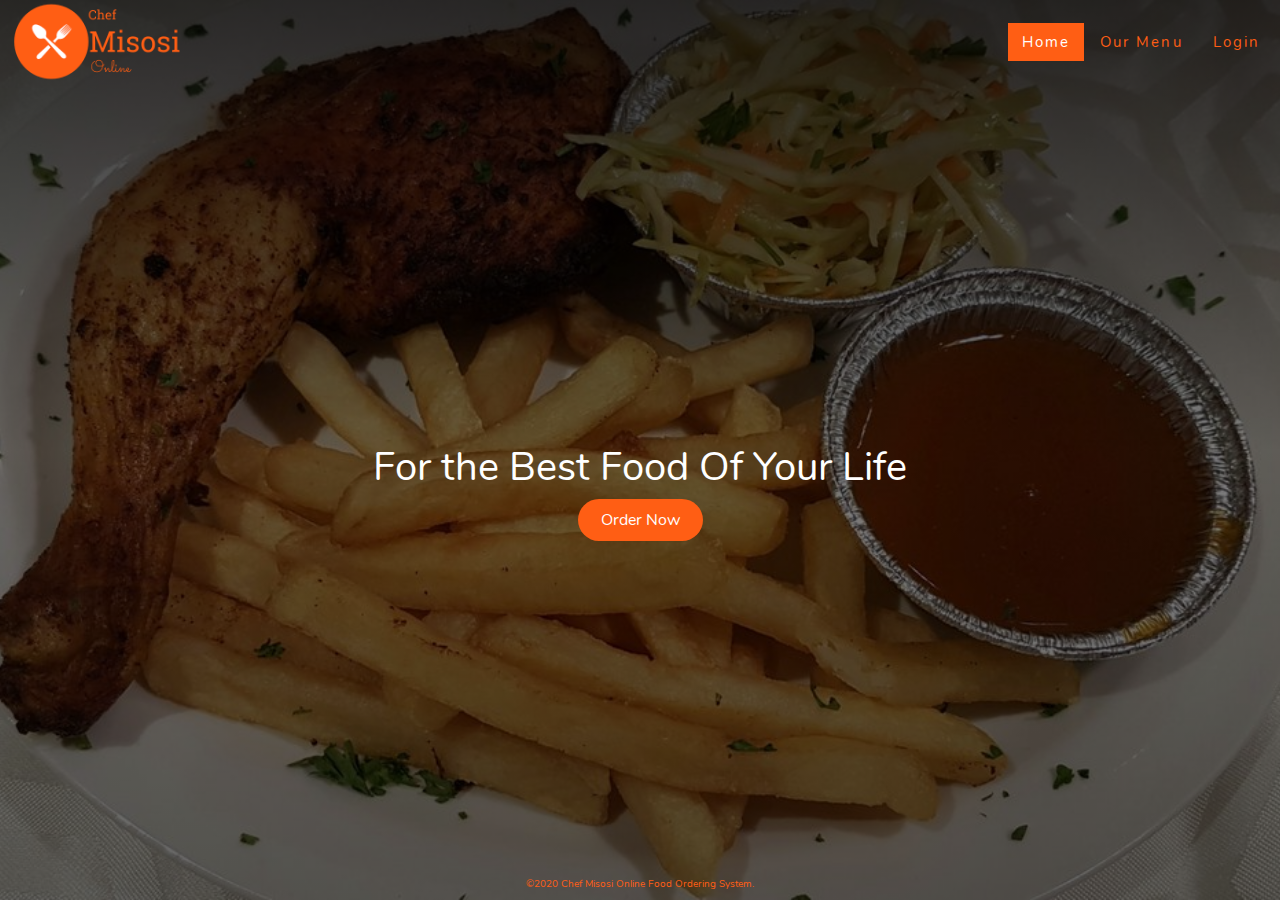
<file: index.html>
<!DOCTYPE html>
<html>
<head>
	<title>Chef Misosi Online Homepage</title>
	<link rel="stylesheet" type="text/css" href="resource/css/bootstrap.min.css">
	<link rel="stylesheet" type="text/css" href="resource/css/styles.css">
</head>
<body>
	<main class="d-flex flex-column">
		
		<header class="">
			<img src="resource/image/logo.png" class="logo">

			<div class="nav">
				<a href="#" class="active">Home</a>
				<a href="menu.html">Our Menu</a>
				<a href="login.html">Login</a>
			</div>
		</header>


		<section class="d-flex flex-column align-items-center justify-content-center h-100 my-auto">			
			<h1>For the Best Food Of Your Life</h1> <a href="menu.html" class="btn btn-ghost">Order Now</a>
		</section>

		<footer> &copy;2020 Chef Misosi Online Food Ordering System. </footer>
	</main>
</body>
</html>
</file>
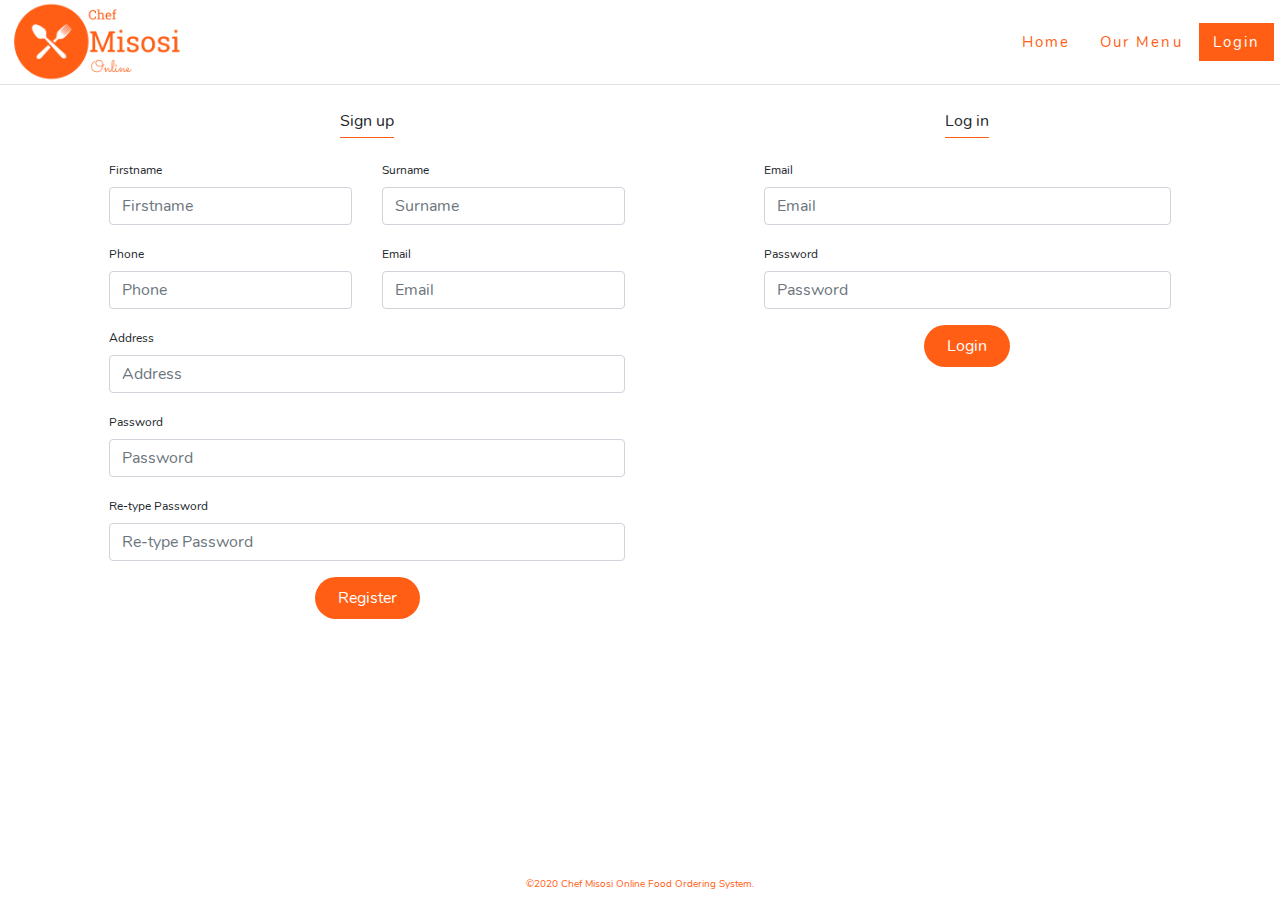
<file: login.html>
<!DOCTYPE html>
<html>
<head>
	<title>Login - Chef Misosi Online</title>
	<link rel="stylesheet" type="text/css" href="resource/css/bootstrap.min.css">
	<link rel="stylesheet" type="text/css" href="resource/css/styles.css">
</head>
<body>
	<header class="border-bottom">
		<img src="resource/image/logo.png" class="logo">

		<div class="nav">
			<a href="index.html">Home</a>
			<a href="menu.html">Our Menu</a>
			<a href="login.html" class="active">Login</a>
		</div>
	</header>


	<section class="mt-4">			
		
		<div class="row">
			<div class="offset-md-1 col-12 col-md-5">
				<div class="">
					<div class="text-center"><span class="title">Sign up</span></div>

					<form class="mt-4">
						<div class="form-group row">
							<div class="col-12 col-md-6">
								<label>Firstname</label>
								<input class="form-control" type="text" required placeholder="Firstname" name="firstname"></input>
							</div>
							<div class="col-12 col-md-6">
								<label>Surname</label>
								<input class="form-control" type="text" required placeholder="Surname" name="surname"></input>
							</div>
						</div>

						<div class="form-group row">
							<div class="col-12 col-md-6">
								<label>Phone</label>
								<input class="form-control" type="text" required placeholder="Phone" name="phone"></input>
							</div>
							<div class="col-12 col-md-6">
								<label>Email</label>
								<input class="form-control" type="email" required placeholder="Email" name="email"></input>
							</div>
						</div>

						<div class="form-group row">
							<div class="col-12">
								<label>Address</label>
								<input class="form-control" type="text" required placeholder="Address" name="address"></input>
							</div>
						</div>

						<div class="form-group row">
							<div class="col-12">
								<label>Password</label>
								<input class="form-control" type="password" required placeholder="Password" name="password"></input>
							</div>
						</div>


						<div class="form-group row">
							<div class="col-12">
								<label>Re-type Password</label>
								<input class="form-control" type="password" required placeholder="Re-type Password" name="re-password"></input>
							</div>
						</div>


						<div class="form-group row">
							<div class="col-12 text-center">
								<button type="submit" class="btn btn-ghost">Register</button>
							</div>
						</div>
					</form>
				</div>
			</div>
			<div class="col-12 offset-md-1 col-md-4">
				<div class="">
					<div class="text-center"><span class="title">Log in</span></div>

					<form class="mt-4">
						<div class="form-group row">
							<div class="col-12">
								<label>Email</label>
								<input class="form-control" type="email" name="email" required placeholder="Email"/>
							</div>
						</div>

						<div class="form-group row">
							<div class="col-12">
								<label>Password</label>
								<input class="form-control" type="password" name="password" required placeholder="Password"/>
							</div>
						</div>

						<div class="form-group row">
							<div class="col-12 text-center">
								<button type="submit" class="btn btn-ghost">Login</button>
							</div>
						</div>
					</form>
				</div>
			</div>
		</div>

	</section>

	<footer> &copy;2020 Chef Misosi Online Food Ordering System. </footer>
</body>
</html>
</file>
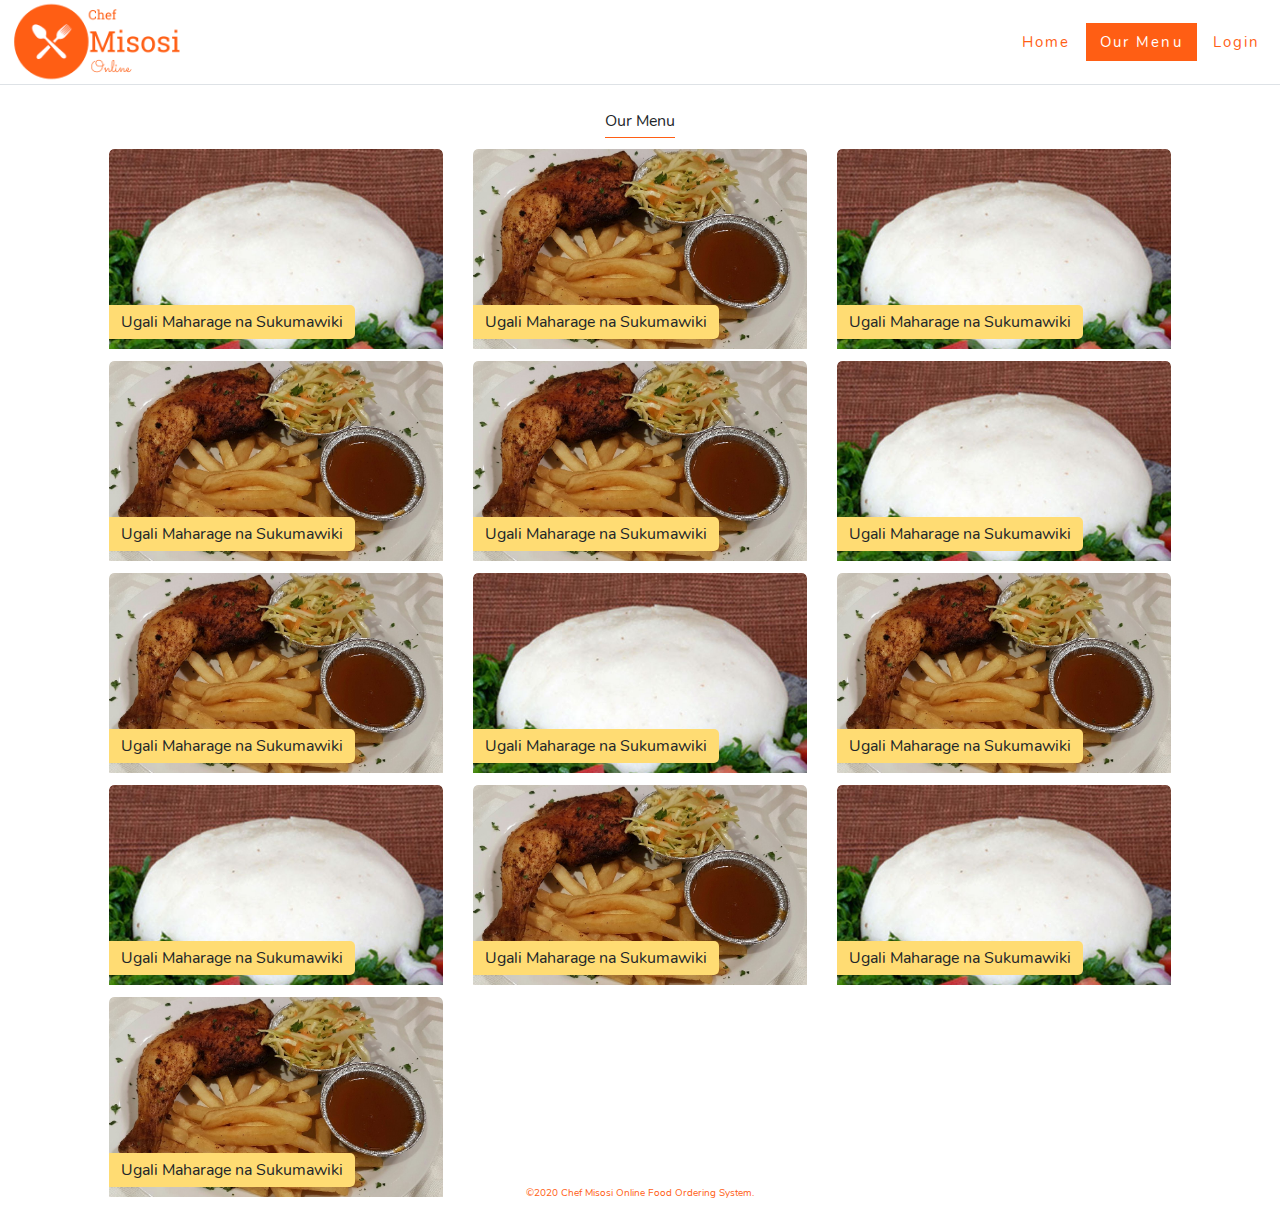
<file: menu.html>
<!DOCTYPE html>
<html>
<head>
	<title>Our Menus - Chef Misosi Online</title>
	<link rel="stylesheet" type="text/css" href="resource/css/bootstrap.min.css">
	<link rel="stylesheet" type="text/css" href="resource/css/styles.css">
</head>
<body>
	<header class="border-bottom">
		<img src="resource/image/logo.png" class="logo">

		<div class="nav">
			<a href="index.html">Home</a>
			<a href="#" class="active">Our Menu</a>
			<a href="login.html">Login</a>
		</div>
	</header>


	<section class="mt-4">			
		
		<div class="row">
			<div class="col-12 mb-3"><div class="text-center"><span class="title">Our Menu</span></div></div>
			
			<div class="col-12 offset-md-1 col-md-10">
				
				<div class="row">
					
					<div class="col-md-4">
						<div class="menu-item">
							<a href="order.html">
								<img src="resource/image/ugali-sukumawiki.jpg" class="menu-img">
							</a>
							<div class="text">Ugali Maharage na Sukumawiki</div>
						</div>
					</div>

					<div class="col-md-4">
						<div class="menu-item">
							<a href="order.html">
								<img src="resource/image/background.jpg" class="menu-img">
							</a>
							<div class="text">Ugali Maharage na Sukumawiki</div>
						</div>
					</div>

					<div class="col-md-4">
						<div class="menu-item">
							<a href="order.html">
								<img src="resource/image/ugali-sukumawiki.jpg" class="menu-img">
							</a>
							<div class="text">Ugali Maharage na Sukumawiki</div>
						</div>
					</div>

					<div class="col-md-4">
						<div class="menu-item">
							<a href="order.html">
								<img src="resource/image/background.jpg" class="menu-img">
							</a>
							<div class="text">Ugali Maharage na Sukumawiki</div>
						</div>
					</div>

					<div class="col-md-4">
						<div class="menu-item">
							<a href="order.html">
								<img src="resource/image/background.jpg" class="menu-img">
							</a>
							<div class="text">Ugali Maharage na Sukumawiki</div>
						</div>
					</div>

					<div class="col-md-4">
						<div class="menu-item">
							<a href="order.html">
								<img src="resource/image/ugali-sukumawiki.jpg" class="menu-img">
							</a>
							<div class="text">Ugali Maharage na Sukumawiki</div>
						</div>
					</div>

					<div class="col-md-4">
						<div class="menu-item">
							<a href="order.html">
								<img src="resource/image/background.jpg" class="menu-img">
							</a>
							<div class="text">Ugali Maharage na Sukumawiki</div>
						</div>
					</div>

					<div class="col-md-4">
						<div class="menu-item">
							<a href="order.html">
								<img src="resource/image/ugali-sukumawiki.jpg" class="menu-img">
							</a>
							<div class="text">Ugali Maharage na Sukumawiki</div>
						</div>
					</div>

					<div class="col-md-4">
						<div class="menu-item">
							<a href="order.html">
								<img src="resource/image/background.jpg" class="menu-img">
							</a>
							<div class="text">Ugali Maharage na Sukumawiki</div>
						</div>
					</div>

					<div class="col-md-4">
						<div class="menu-item">
							<a href="order.html">
								<img src="resource/image/ugali-sukumawiki.jpg" class="menu-img">
							</a>
							<div class="text">Ugali Maharage na Sukumawiki</div>
						</div>
					</div>

					<div class="col-md-4">
						<div class="menu-item">
							<a href="order.html">
								<img src="resource/image/background.jpg" class="menu-img">
							</a>
							<div class="text">Ugali Maharage na Sukumawiki</div>
						</div>
					</div>

					<div class="col-md-4">
						<div class="menu-item">
							<a href="order.html">
								<img src="resource/image/ugali-sukumawiki.jpg" class="menu-img">
							</a>
							<div class="text">Ugali Maharage na Sukumawiki</div>
						</div>
					</div>

					<div class="col-md-4">
						<div class="menu-item">
							<a href="order.html">
								<img src="resource/image/background.jpg" class="menu-img">
							</a>
							<div class="text">Ugali Maharage na Sukumawiki</div>
						</div>
					</div>

				</div>
			</div>
		
		</div>

	</section>

	<footer> &copy;2020 Chef Misosi Online Food Ordering System. </footer>
</body>
</html>
</file>
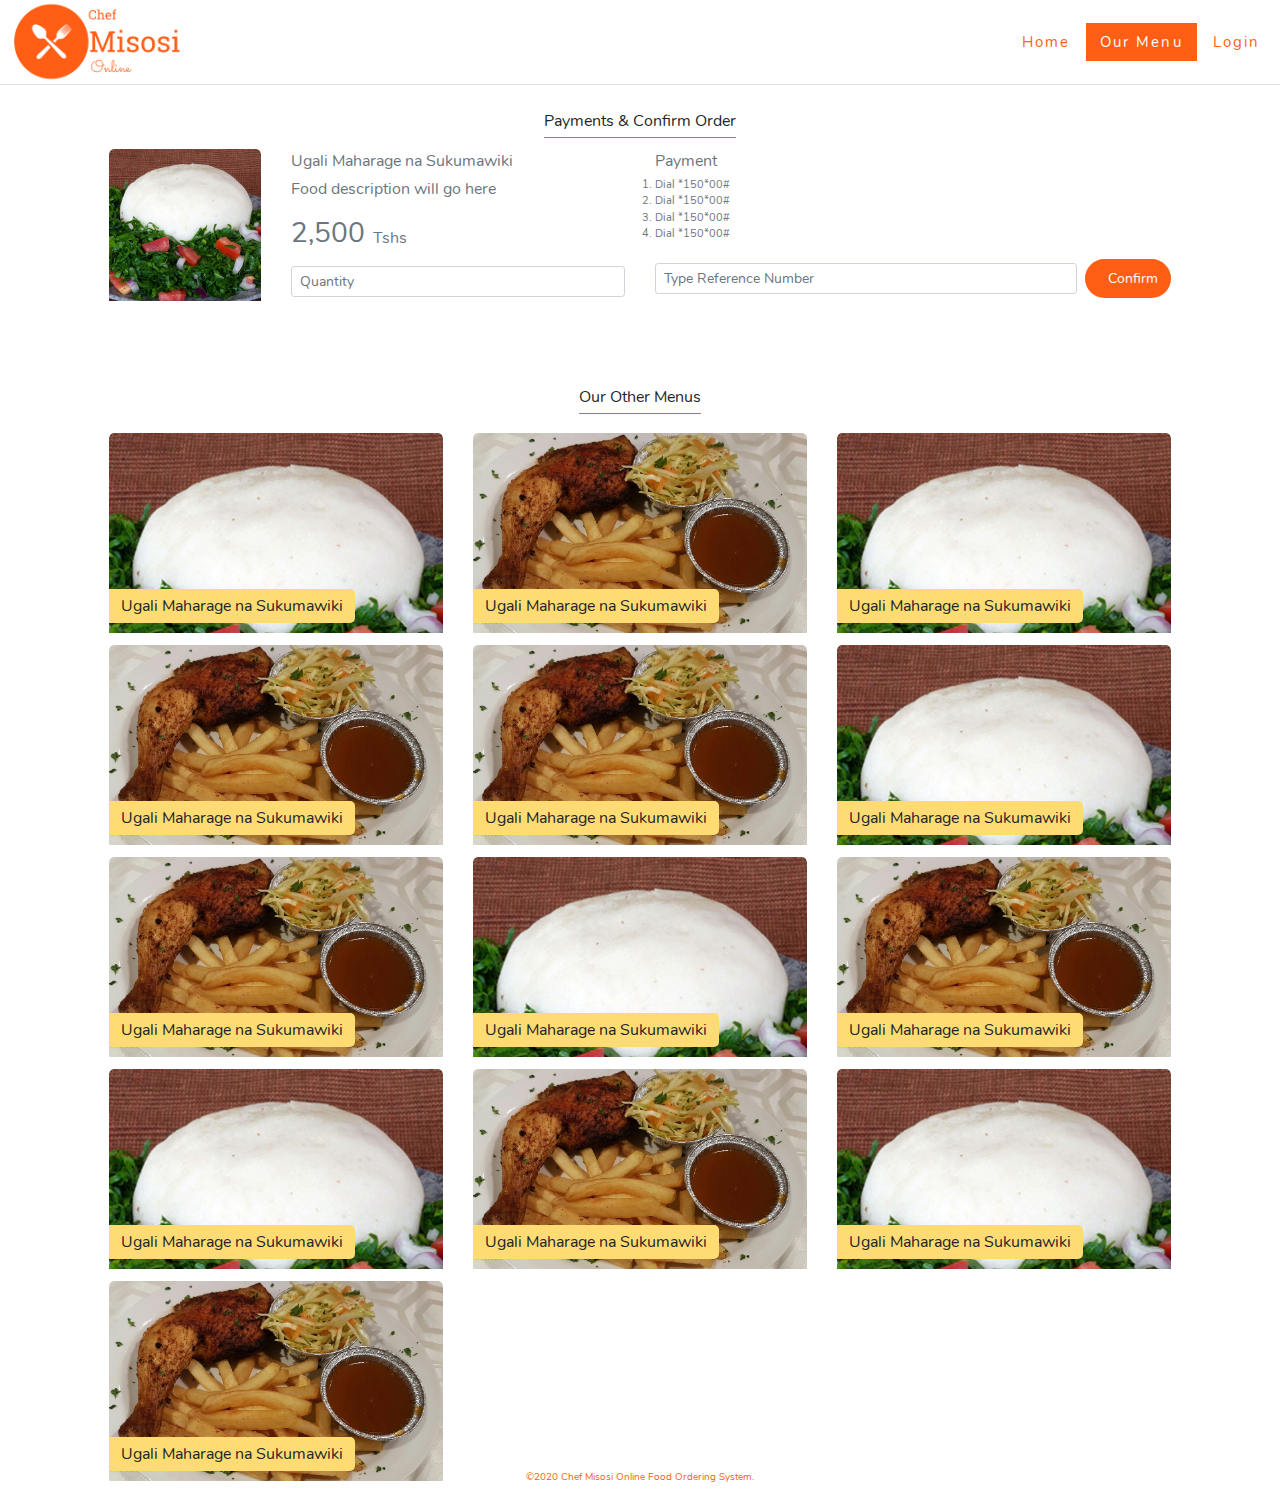
<file: order.html>
<!DOCTYPE html>
<html>
<head>
	<title>Confirm and Order - Chef Misosi Online</title>
	<link rel="stylesheet" type="text/css" href="resource/css/bootstrap.min.css">
	<link rel="stylesheet" type="text/css" href="resource/css/styles.css">
</head>
<body>
	<header class="border-bottom">
		<img src="resource/image/logo.png" class="logo">

		<div class="nav">
			<a href="index.html">Home</a>
			<a href="#" class="active">Our Menu</a>
			<a href="login.html">Login</a>
		</div>
	</header>


	<section class="mt-4">			
		
		<div class="row">
			<div class="col-12 mb-3"><div class="text-center"><span class="title">Payments &amp; Confirm Order</span></div></div>
			<form>

				<div class="col-12 offset-md-1 col-md-10">
					<div class="row">
						<div class="col-md-2">
							<div class="menu-item">
								<img src="resource/image/ugali-sukumawiki.jpg" class="menu-img">
							</div>			
						</div>

						<div class="col-md-4">
							<div class="text-muted mb-1">Ugali Maharage na Sukumawiki</div>
							<div class="text-muted mb-3">Food description will go here</div>
							<div class="text-muted d-flex align-items-end mb-3"><h3 class="m-0 p-0">2,500 </h3><span class="ml-2">Tshs</span></div>
							<div class="d-flex align-items-center">
								<input type="number" class="form-control form-control-sm" name="quantity" min="1" max="20" required placeholder="Quantity">
							</div>
						</div>

						<div class="col-md-6">
							<div class="text-muted mb-1">Payment</div>
							<div class="text-muted mb-3">
								<ol class="font-sm">
									<li>Dial *150*00#</li>
									<li>Dial *150*00#</li>
									<li>Dial *150*00#</li>
									<li>Dial *150*00#</li>
								</ol>
							</div>
							<div class="d-flex align-items-center">
								<input type="text" class="form-control form-control-sm" name="reference" required placeholder="Type Reference Number">
								<button class="btn btn-sm btn-ghost col-2 ml-2">Confirm</button>
							</div>
						</div>
					</div>
				</div>
			</form>
			

			<div class="col-12 mt-4 mb-4"><div class="text-center"><span class="title">Our Other Menus</span></div></div>

			<div class="col-12 offset-md-1 col-md-10">
				
				<div class="row">
					
					<div class="col-md-4">
						<div class="menu-item">
							<a href="order.html">
								<img src="resource/image/ugali-sukumawiki.jpg" class="menu-img">
							</a>
							<div class="text">Ugali Maharage na Sukumawiki</div>
						</div>
					</div>

					<div class="col-md-4">
						<div class="menu-item">
							<a href="order.html">
								<img src="resource/image/background.jpg" class="menu-img">
							</a>
							<div class="text">Ugali Maharage na Sukumawiki</div>
						</div>
					</div>

					<div class="col-md-4">
						<div class="menu-item">
							<a href="order.html">
								<img src="resource/image/ugali-sukumawiki.jpg" class="menu-img">
							</a>
							<div class="text">Ugali Maharage na Sukumawiki</div>
						</div>
					</div>

					<div class="col-md-4">
						<div class="menu-item">
							<a href="order.html">
								<img src="resource/image/background.jpg" class="menu-img">
							</a>
							<div class="text">Ugali Maharage na Sukumawiki</div>
						</div>
					</div>

					<div class="col-md-4">
						<div class="menu-item">
							<a href="order.html">
								<img src="resource/image/background.jpg" class="menu-img">
							</a>
							<div class="text">Ugali Maharage na Sukumawiki</div>
						</div>
					</div>

					<div class="col-md-4">
						<div class="menu-item">
							<a href="order.html">
								<img src="resource/image/ugali-sukumawiki.jpg" class="menu-img">
							</a>
							<div class="text">Ugali Maharage na Sukumawiki</div>
						</div>
					</div>

					<div class="col-md-4">
						<div class="menu-item">
							<a href="order.html">
								<img src="resource/image/background.jpg" class="menu-img">
							</a>
							<div class="text">Ugali Maharage na Sukumawiki</div>
						</div>
					</div>

					<div class="col-md-4">
						<div class="menu-item">
							<a href="order.html">
								<img src="resource/image/ugali-sukumawiki.jpg" class="menu-img">
							</a>
							<div class="text">Ugali Maharage na Sukumawiki</div>
						</div>
					</div>

					<div class="col-md-4">
						<div class="menu-item">
							<a href="order.html">
								<img src="resource/image/background.jpg" class="menu-img">
							</a>
							<div class="text">Ugali Maharage na Sukumawiki</div>
						</div>
					</div>

					<div class="col-md-4">
						<div class="menu-item">
							<a href="order.html">
								<img src="resource/image/ugali-sukumawiki.jpg" class="menu-img">
							</a>
							<div class="text">Ugali Maharage na Sukumawiki</div>
						</div>
					</div>

					<div class="col-md-4">
						<div class="menu-item">
							<a href="order.html">
								<img src="resource/image/background.jpg" class="menu-img">
							</a>
							<div class="text">Ugali Maharage na Sukumawiki</div>
						</div>
					</div>

					<div class="col-md-4">
						<div class="menu-item">
							<a href="order.html">
								<img src="resource/image/ugali-sukumawiki.jpg" class="menu-img">
							</a>
							<div class="text">Ugali Maharage na Sukumawiki</div>
						</div>
					</div>

					<div class="col-md-4">
						<div class="menu-item">
							<a href="order.html">
								<img src="resource/image/background.jpg" class="menu-img">
							</a>
							<div class="text">Ugali Maharage na Sukumawiki</div>
						</div>
					</div>

				</div>
			</div>
		
		</div>

	</section>

	<footer> &copy;2020 Chef Misosi Online Food Ordering System. </footer>
</body>
</html>
</file>
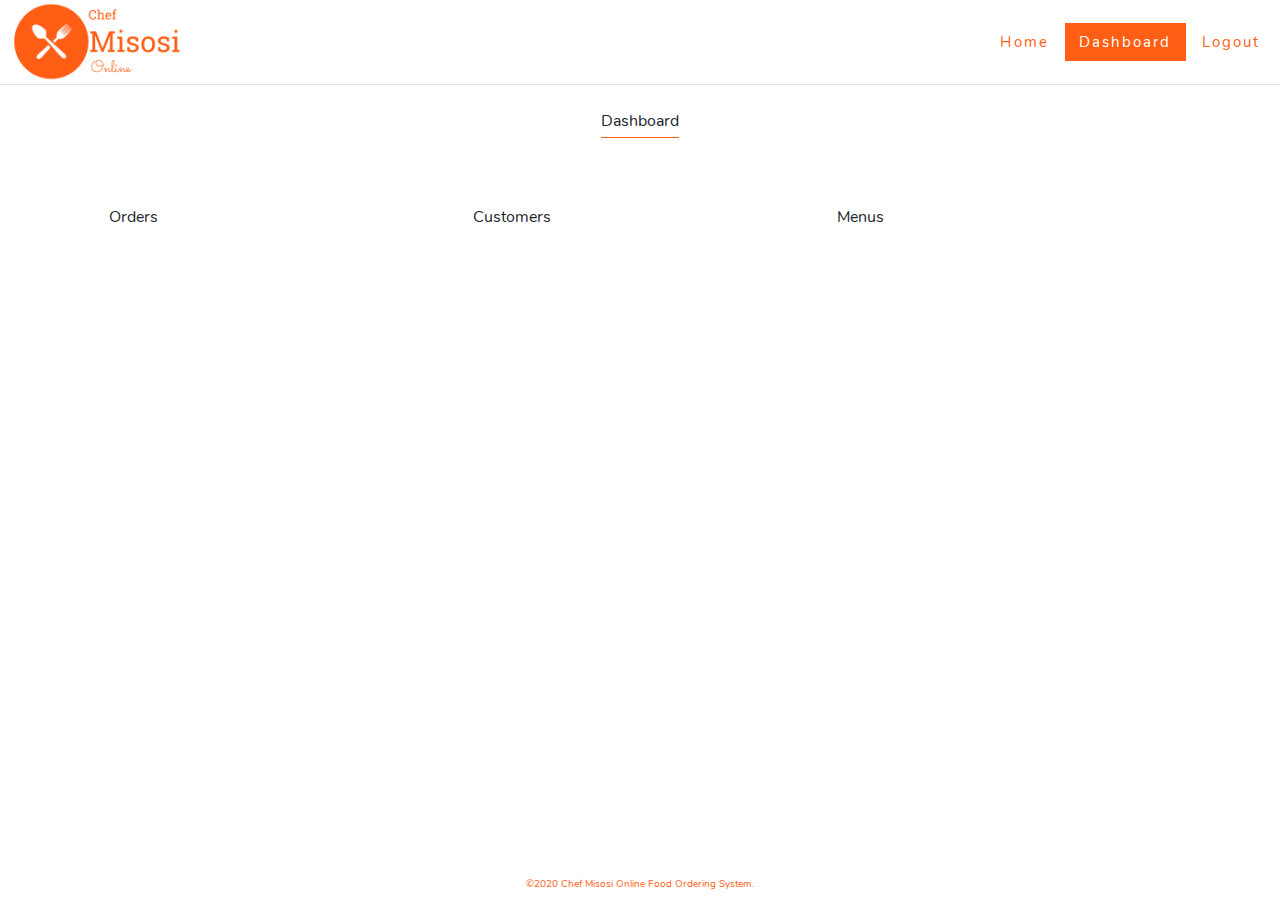
<file: manager/dashboard.html>
<!DOCTYPE html>
<html>
<head>
	<title>Manager Dashboard - Chef Misosi Online</title>
	<link rel="stylesheet" type="text/css" href="../resource/css/bootstrap.min.css">
	<link rel="stylesheet" type="text/css" href="../resource/css/styles.css">
</head>
<body>
	<header class="border-bottom">
		<img src="../resource/image/logo.png" class="logo">

		<div class="nav">
			<a href="index.html">Home</a>
			<a href="#" class="active">Dashboard</a>
			<a href="login.html">Logout</a>
		</div>
	</header>


	<section class="mt-4">			
		
		<div class="row">
			<div class="col-12 mb-3"><div class="text-center"><span class="title">Dashboard</span></div></div>
			
			<div class="col-12 offset-md-1 col-md-10">
				
				<div class="row">
					
					<div class="col-md-4">
						<div class="menu-card">
							<a href="orders.html" class="d-flex justify-content-center align-items-center h-100">
								<h1>12</h1>
							</a>
							<div class="text">Orders</div>
						</div>
					</div>

					<div class="col-md-4">
						<div class="menu-card">
							<a href="customers.html" class="d-flex justify-content-center align-items-center h-100">
								<h1>12</h1>
							</a>
							<div class="text">Customers</div>
						</div>
					</div>

					<div class="col-md-4">
						<div class="menu-card">
							<a href="menus.html" class="d-flex justify-content-center align-items-center h-100">
								<h1>12</h1>
							</a>
							<div class="text">Menus</div>
						</div>
					</div>

				</div>
			</div>
		
		</div>

	</section>

	<footer> &copy;2020 Chef Misosi Online Food Ordering System. </footer>
</body>
</html>
</file>
<file: resource/css/styles.css>
@font-face {
    src: url("Nunito-Regular.ttf");
    font-family: 'Nunito';
}
*{
	margin: 0;
    padding: 0;
    box-sizing: border-box;
}
html{

}
body{
	min-height: 100vh;
	position: relative;
	font-family: 'Nunito', Arial;
	overflow-x: hidden;
}
main{
	min-height: 100vh;
	background-image: linear-gradient(to bottom, rgba(0, 0, 0, .8), rgba(0, 0, 0, .5), rgba(0, 0, 0, .6)), url('../image/background.jpg') ;
	background-repeat: no-repeat;
	background-position: center;
	background-size: cover;
}

header{
	position: relative;
	display: flex;
	justify-content: space-between;
	align-items: center;
	padding-left: 5px;
	padding-right: 5px;
}

.logo{width: 180px;}

.nav > a:link,
.nav > a:visited{
	letter-spacing: .13rem;
	font-size: 15px;
	padding: 8px 14px;
	color: #FF5E14;
	margin: 0 1px;
}

.nav > a:hover,
.nav > a:active,
.nav > a.active{
	font-size: 15px;
	color: #FFFFFF;
	text-decoration: none;
	background-color: #FF5E14;
}

h1{
	color: #FFF;
}

a.btn-ghost:link,
a.btn-ghost:visited,
.btn-ghost{
	background-color: #FF5E14;
	border-radius: 80px;
	border: thin solid transparent;
	padding: 8px 22px;
	color: #FFF;
}

a.btn-ghost:hover,
.btn-ghost:hover{
	background-color: transparent;
	border: thin solid #FF5E14;
}

.btn-ghost:hover{
	color: #FF5E14;
}

.title{
	text-align: center; 
	padding-bottom: 5px; 
	border-bottom: thin solid #FF5E14;
}

label{font-size: 12px;}


/**************************************/
/* MENUS */
/**************************************/
.menu-item{
	height: 200px;
	overflow: hidden;
	border-top-left-radius: 5px;
	border-top-right-radius: 5px;
	margin-bottom: 12px;
	position: relative;
}

.menu-item .menu-img{
	transition: transform .3s;
	object-fit: cover;
	width: 100%;
	position: relative;
	border-top-left-radius: 5px;
	border-top-right-radius: 5px;
}

.menu-item .text{
	padding: 5px 12px;
	background-color: #ffdc73;
	position: absolute;
	left: 0;
	bottom: 10px;
	border-top-right-radius: 5px;
	border-bottom-right-radius: 5px;
}

.menu-item:hover img{
	transform: scale(1.03);
}

.font-sm{
	font-size: 11px;
}
footer{
	color: #FF5E14;
	font-size: 10px;
	text-align: center;
	bottom: 0;
	position: absolute;
	padding: 8px;
	width: 100%;
}
</file>
